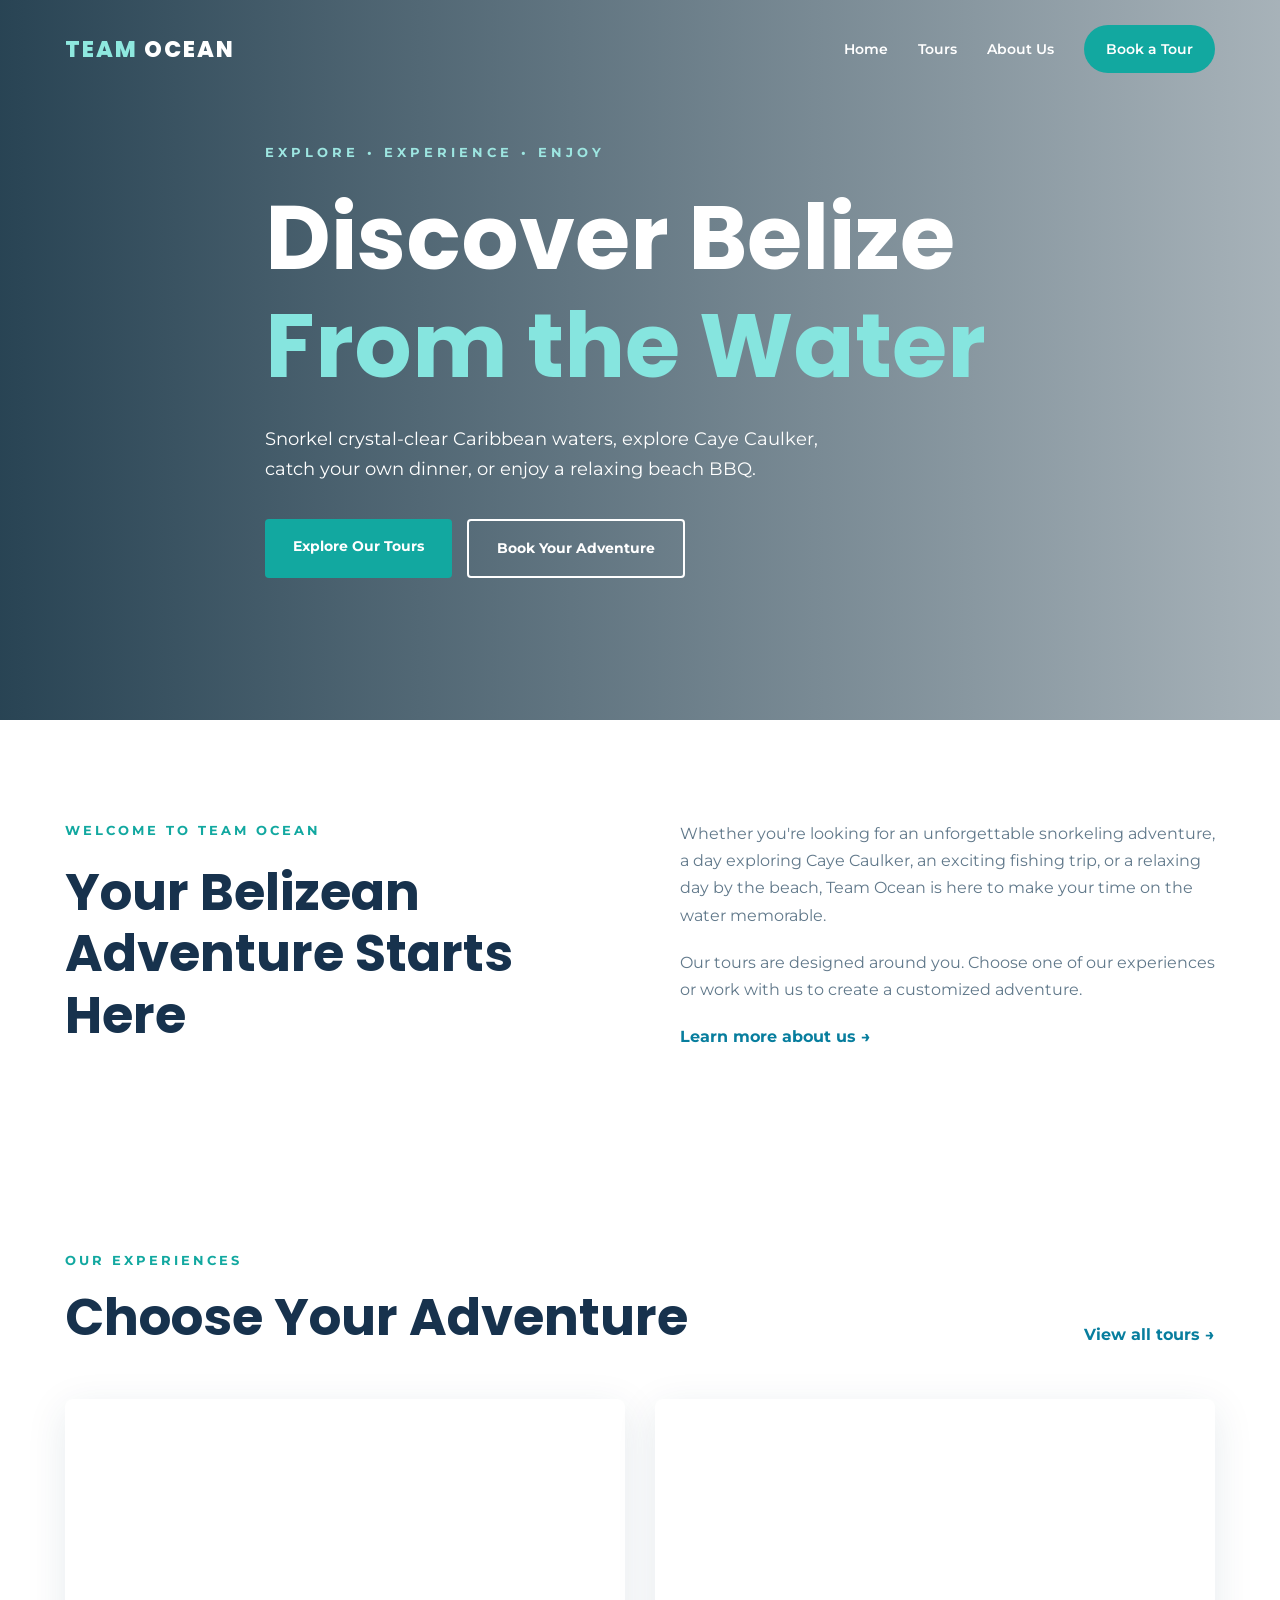
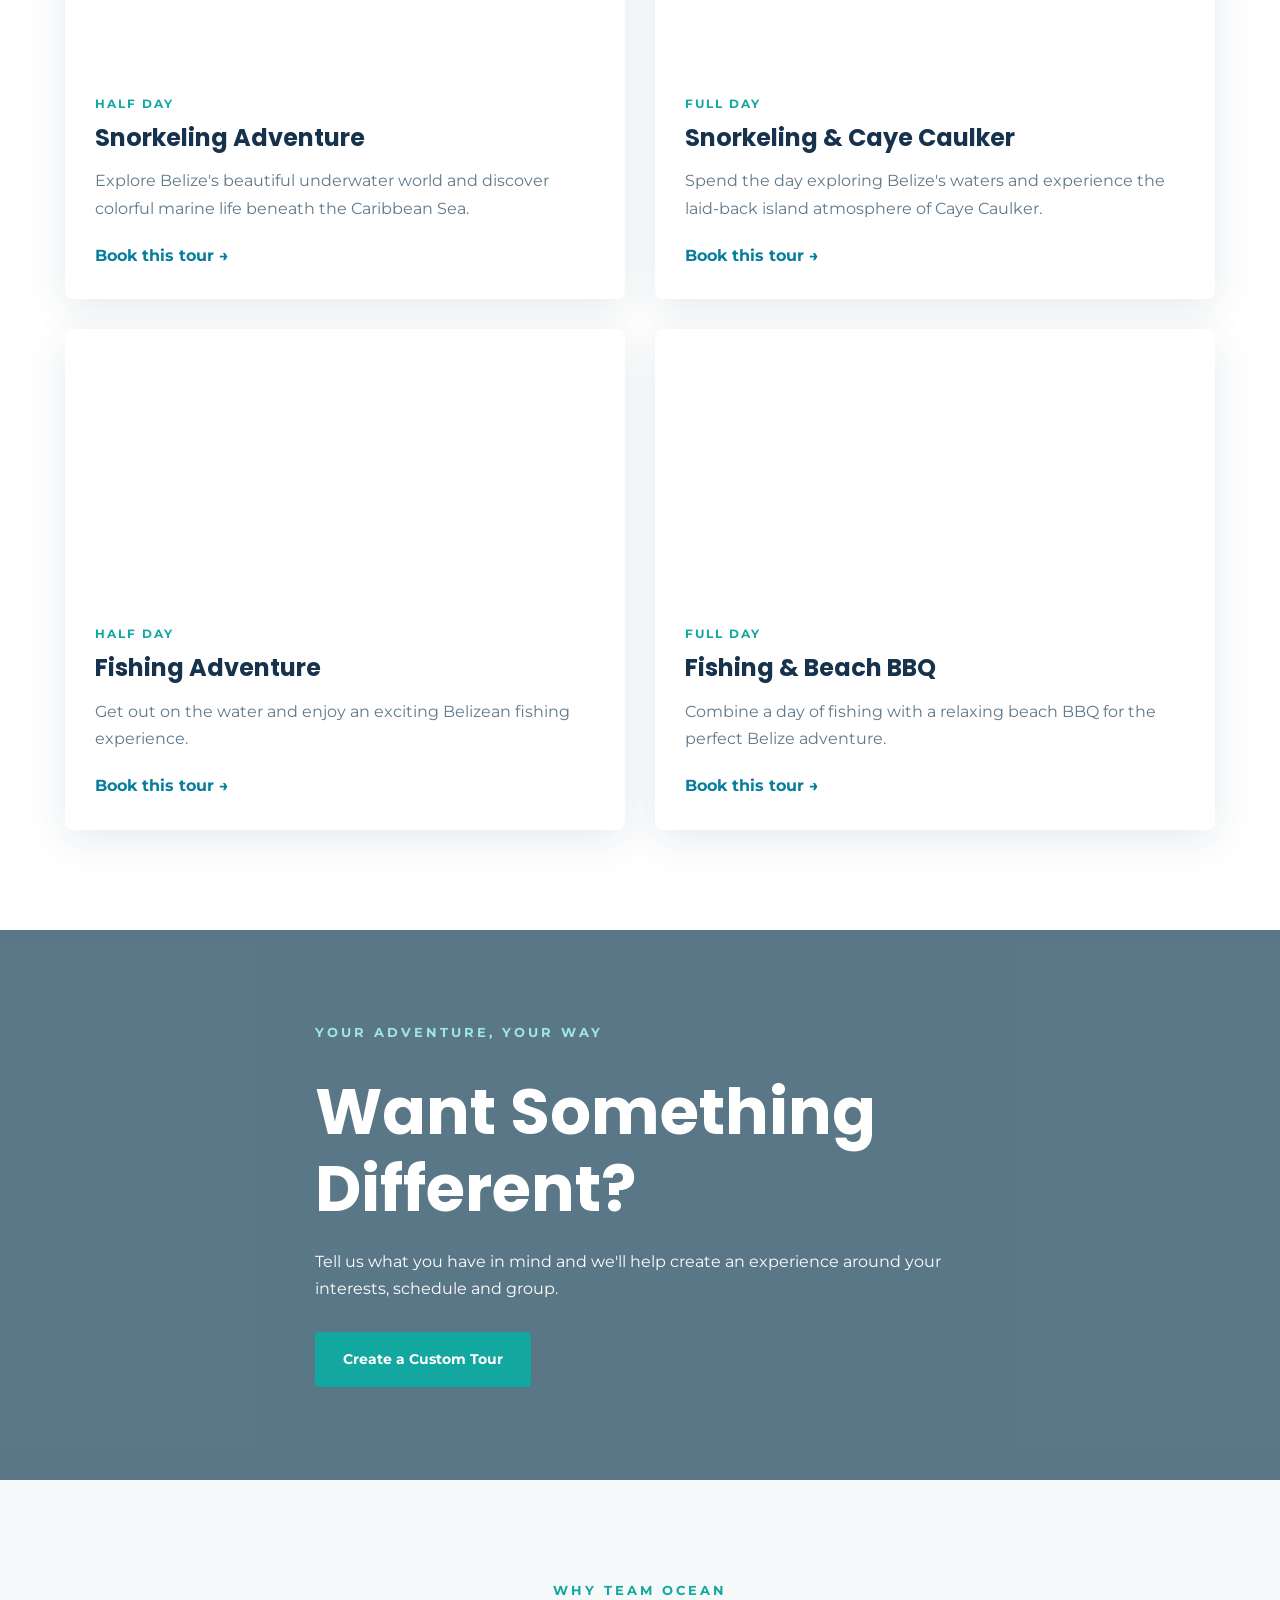
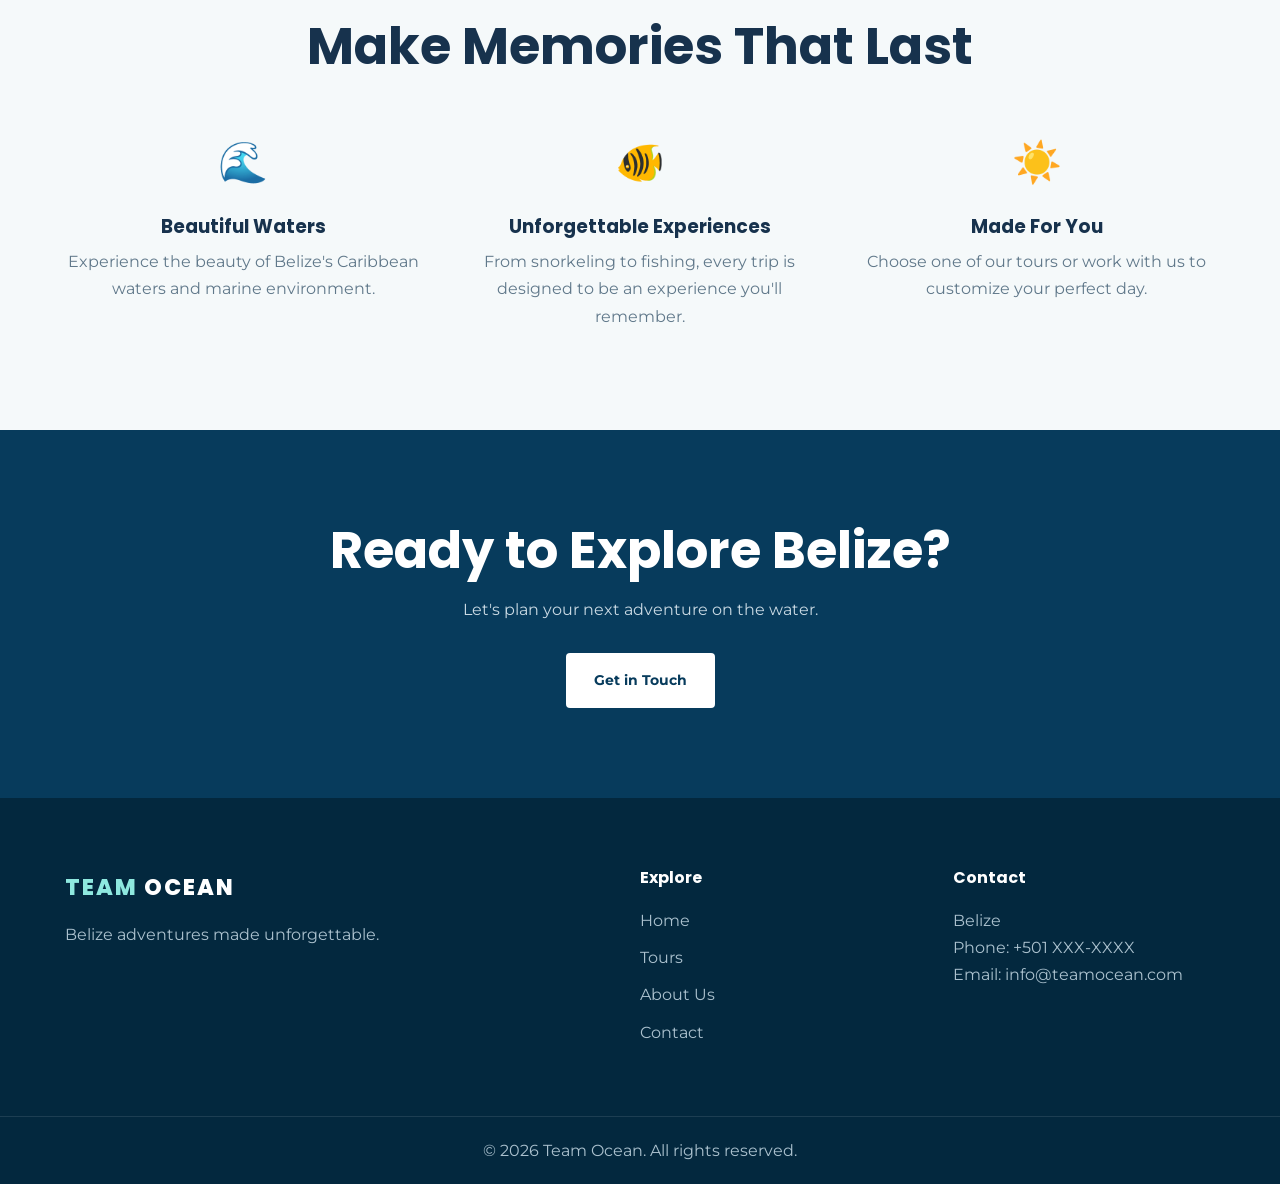
<file: index.html>
<!DOCTYPE html>
<html lang="en">
<head>
    <meta charset="UTF-8">
    <meta name="viewport" content="width=device-width, initial-scale=1.0">

    <title>Team Ocean | Belize Tours & Adventures</title>

    <meta name="description"
          content="Explore Belize with Team Ocean. Snorkeling, fishing, Caye Caulker adventures, beach BBQs and customizable tours.">

    <link rel="preconnect" href="https://fonts.googleapis.com">
    <link rel="preconnect" href="https://fonts.gstatic.com" crossorigin>

    <link href="https://fonts.googleapis.com/css2?family=Montserrat:wght@400;500;600;700&family=Poppins:wght@600;700;800&display=swap"
          rel="stylesheet">

    <link rel="stylesheet" href="css/style.css">
</head>

<body>

<!-- NAVIGATION -->
<header class="navbar">
    <div class="container nav-container">

        <a href="index.html" class="logo">
            <span>TEAM</span> OCEAN
        </a>

        <button class="menu-toggle" id="menuToggle">
            ☰
        </button>

        <nav id="navMenu">
            <a href="index.html">Home</a>
            <a href="tours.html">Tours</a>
            <a href="about.html">About Us</a>
            <a href="contact.html" class="nav-button">Book a Tour</a>
        </nav>

    </div>
</header>


<!-- HERO -->
<section class="hero">

    <div class="hero-overlay"></div>

    <div class="container hero-content">

        <p class="eyebrow">EXPLORE • EXPERIENCE • ENJOY</p>

        <h1>
            Discover Belize<br>
            <span>From the Water</span>
        </h1>

        <p class="hero-text">
            Snorkel crystal-clear Caribbean waters, explore Caye Caulker,
            catch your own dinner, or enjoy a relaxing beach BBQ.
        </p>

        <div class="hero-buttons">
            <a href="tours.html" class="btn btn-primary">
                Explore Our Tours
            </a>

            <a href="contact.html" class="btn btn-outline">
                Book Your Adventure
            </a>
        </div>

    </div>

</section>


<!-- INTRO -->
<section class="section intro">

    <div class="container intro-grid">

        <div>
            <p class="section-label">WELCOME TO TEAM OCEAN</p>

            <h2>
                Your Belizean<br>
                Adventure Starts Here
            </h2>
        </div>

        <div>
            <p>
                Whether you're looking for an unforgettable snorkeling
                adventure, a day exploring Caye Caulker, an exciting
                fishing trip, or a relaxing day by the beach, Team Ocean
                is here to make your time on the water memorable.
            </p>

            <p>
                Our tours are designed around you. Choose one of our
                experiences or work with us to create a customized
                adventure.
            </p>

            <a href="about.html" class="text-link">
                Learn more about us →
            </a>
        </div>

    </div>

</section>


<!-- TOURS -->
<section class="section tours-preview">

    <div class="container">

        <div class="section-heading">

            <div>
                <p class="section-label">OUR EXPERIENCES</p>

                <h2>
                    Choose Your Adventure
                </h2>
            </div>

            <a href="tours.html" class="text-link">
                View all tours →
            </a>

        </div>


        <div class="tour-grid">

            <!-- TOUR 1 -->
            <article class="tour-card">

                <div class="tour-image snorkeling-image"></div>

                <div class="tour-content">

                    <span class="tour-duration">
                        HALF DAY
                    </span>

                    <h3>Snorkeling Adventure</h3>

                    <p>
                        Explore Belize's beautiful underwater world
                        and discover colorful marine life beneath the
                        Caribbean Sea.
                    </p>

                    <a href="contact.html" class="card-link">
                        Book this tour →
                    </a>

                </div>

            </article>


            <!-- TOUR 2 -->
            <article class="tour-card">

                <div class="tour-image caye-image"></div>

                <div class="tour-content">

                    <span class="tour-duration">
                        FULL DAY
                    </span>

                    <h3>Snorkeling & Caye Caulker</h3>

                    <p>
                        Spend the day exploring Belize's waters and
                        experience the laid-back island atmosphere
                        of Caye Caulker.
                    </p>

                    <a href="contact.html" class="card-link">
                        Book this tour →
                    </a>

                </div>

            </article>


            <!-- TOUR 3 -->
            <article class="tour-card">

                <div class="tour-image fishing-image"></div>

                <div class="tour-content">

                    <span class="tour-duration">
                        HALF DAY
                    </span>

                    <h3>Fishing Adventure</h3>

                    <p>
                        Get out on the water and enjoy an exciting
                        Belizean fishing experience.
                    </p>

                    <a href="contact.html" class="card-link">
                        Book this tour →
                    </a>

                </div>

            </article>


            <!-- TOUR 4 -->
            <article class="tour-card">

                <div class="tour-image bbq-image"></div>

                <div class="tour-content">

                    <span class="tour-duration">
                        FULL DAY
                    </span>

                    <h3>Fishing & Beach BBQ</h3>

                    <p>
                        Combine a day of fishing with a relaxing
                        beach BBQ for the perfect Belize adventure.
                    </p>

                    <a href="contact.html" class="card-link">
                        Book this tour →
                    </a>

                </div>

            </article>

        </div>

    </div>

</section>


<!-- CUSTOM TOUR -->
<section class="custom-tour">

    <div class="custom-overlay"></div>

    <div class="container custom-content">

        <p class="section-label light">
            YOUR ADVENTURE, YOUR WAY
        </p>

        <h2>
            Want Something<br>
            Different?
        </h2>

        <p>
            Tell us what you have in mind and we'll help create
            an experience around your interests, schedule and group.
        </p>

        <a href="contact.html" class="btn btn-primary">
            Create a Custom Tour
        </a>

    </div>

</section>


<!-- WHY TEAM OCEAN -->
<section class="section why-us">

    <div class="container">

        <div class="section-heading centered">

            <p class="section-label">
                WHY TEAM OCEAN
            </p>

            <h2>
                Make Memories That Last
            </h2>

        </div>


        <div class="features-grid">

            <div class="feature">

                <div class="feature-icon">
                    🌊
                </div>

                <h3>Beautiful Waters</h3>

                <p>
                    Experience the beauty of Belize's Caribbean
                    waters and marine environment.
                </p>

            </div>


            <div class="feature">

                <div class="feature-icon">
                    🐠
                </div>

                <h3>Unforgettable Experiences</h3>

                <p>
                    From snorkeling to fishing, every trip is
                    designed to be an experience you'll remember.
                </p>

            </div>


            <div class="feature">

                <div class="feature-icon">
                    ☀️
                </div>

                <h3>Made For You</h3>

                <p>
                    Choose one of our tours or work with us to
                    customize your perfect day.
                </p>

            </div>

        </div>

    </div>

</section>


<!-- CTA -->
<section class="cta">

    <div class="container">

        <h2>
            Ready to Explore Belize?
        </h2>

        <p>
            Let's plan your next adventure on the water.
        </p>

        <a href="contact.html" class="btn btn-light">
            Get in Touch
        </a>

    </div>

</section>


<!-- FOOTER -->
<footer>

    <div class="container footer-grid">

        <div>

            <div class="logo footer-logo">
                <span>TEAM</span> OCEAN
            </div>

            <p>
                Belize adventures made unforgettable.
            </p>

        </div>


        <div>

            <h4>Explore</h4>

            <a href="index.html">Home</a>
            <a href="tours.html">Tours</a>
            <a href="about.html">About Us</a>
            <a href="contact.html">Contact</a>

        </div>


        <div>

            <h4>Contact</h4>

            <p>Belize</p>
            <p>Phone: +501 XXX-XXXX</p>
            <p>Email: info@teamocean.com</p>

        </div>

    </div>


    <div class="footer-bottom">

        <p>
            © <span id="year"></span> Team Ocean. All rights reserved.
        </p>

    </div>

</footer>


<script src="js/script.js"></script>

</body>
</html>
</file>
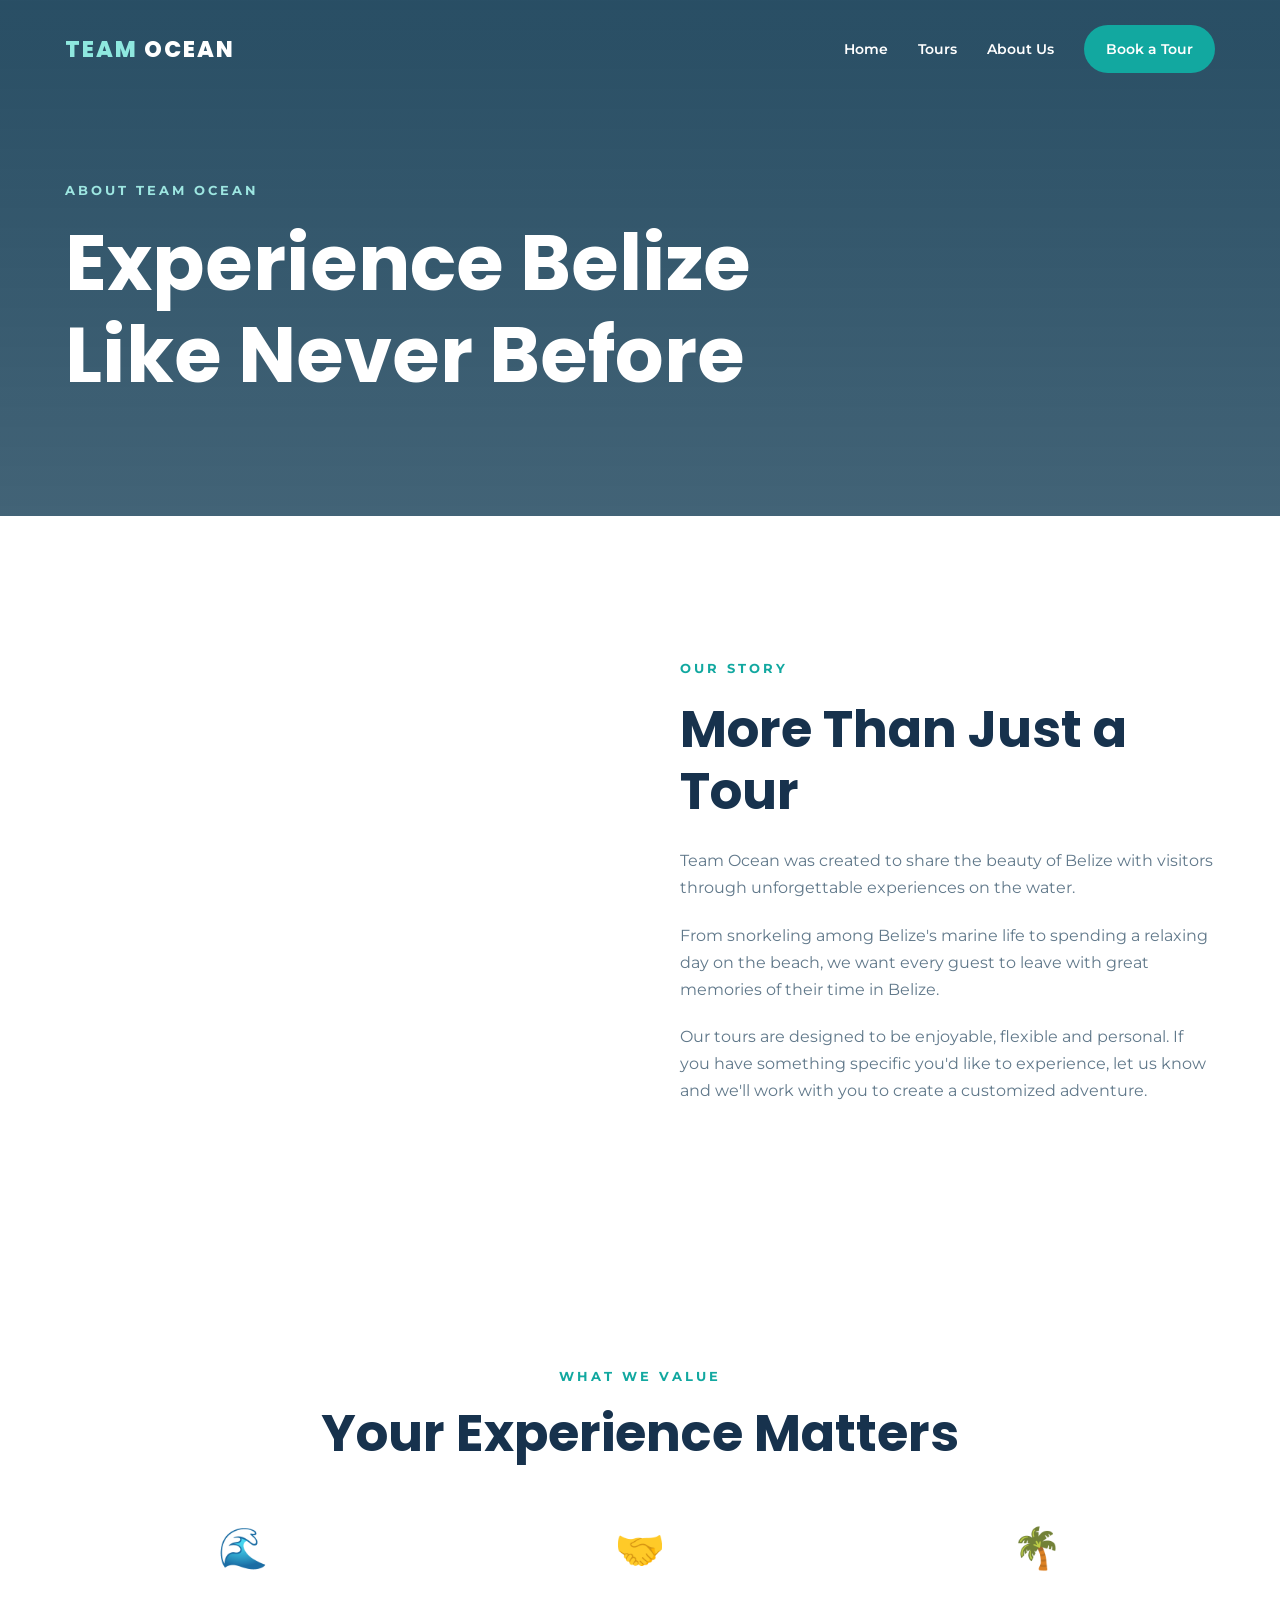
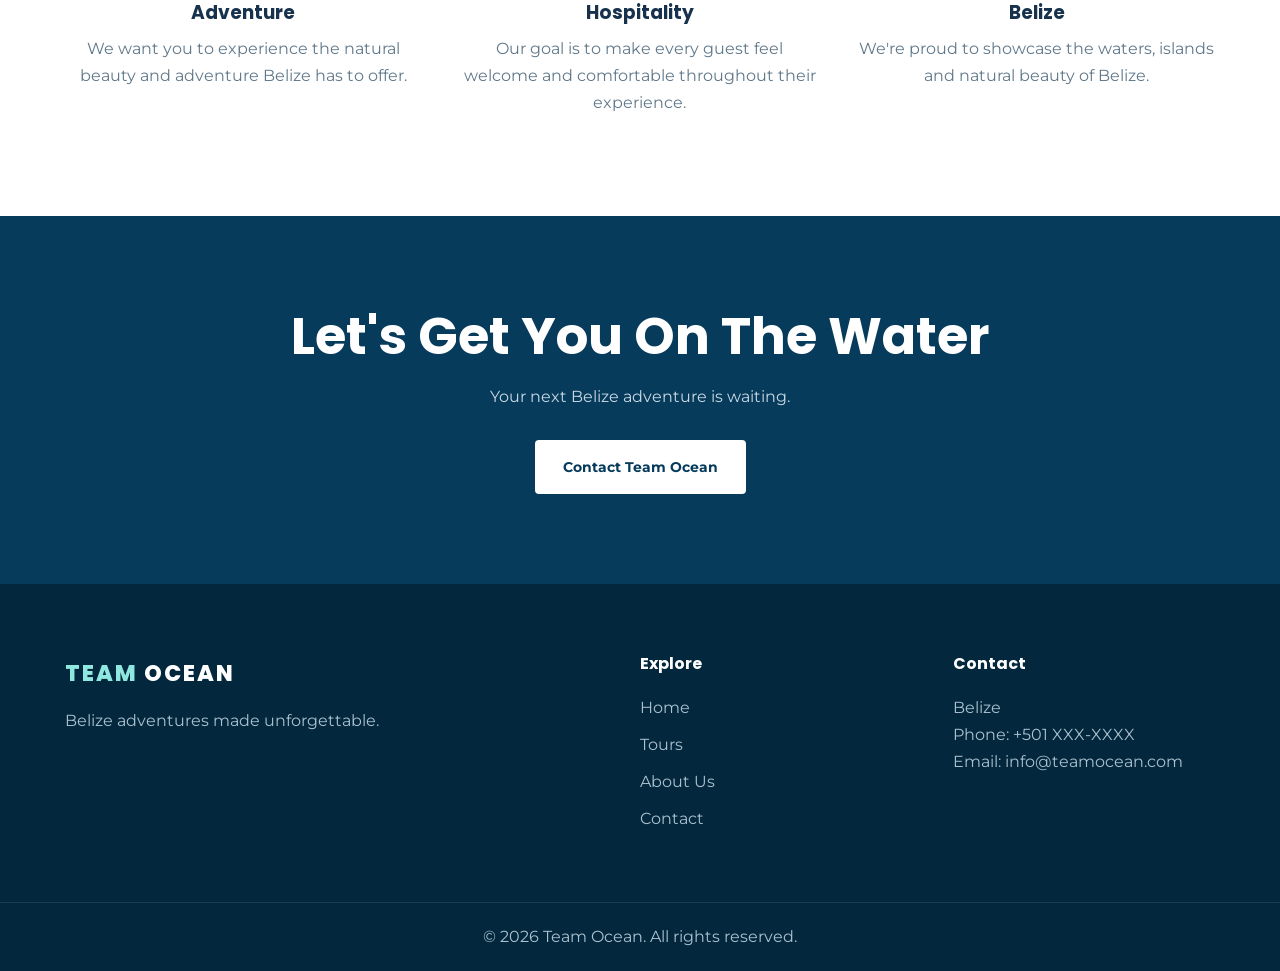
<file: about.html>
<!DOCTYPE html>
<html lang="en">

<head>

    <meta charset="UTF-8">
    <meta name="viewport" content="width=device-width, initial-scale=1.0">

    <title>About Us | Team Ocean Belize</title>

    <link rel="preconnect" href="https://fonts.googleapis.com">
    <link rel="preconnect" href="https://fonts.gstatic.com" crossorigin>

    <link href="https://fonts.googleapis.com/css2?family=Montserrat:wght@400;500;600;700&family=Poppins:wght@600;700;800&display=swap"
          rel="stylesheet">

    <link rel="stylesheet" href="css/style.css">

</head>

<body>


<header class="navbar">

    <div class="container nav-container">

        <a href="index.html" class="logo">
            <span>TEAM</span> OCEAN
        </a>

        <button class="menu-toggle" id="menuToggle">
            ☰
        </button>

        <nav id="navMenu">

            <a href="index.html">Home</a>
            <a href="tours.html">Tours</a>
            <a href="about.html">About Us</a>

            <a href="contact.html" class="nav-button">
                Book a Tour
            </a>

        </nav>

    </div>

</header>


<section class="page-hero">

    <div class="container">

        <p class="section-label light">
            ABOUT TEAM OCEAN
        </p>

        <h1>
            Experience Belize<br>
            Like Never Before
        </h1>

    </div>

</section>


<section class="section">

    <div class="container about-grid">

        <div class="about-image"></div>

        <div class="about-content">

            <p class="section-label">
                OUR STORY
            </p>

            <h2>
                More Than Just a Tour
            </h2>

            <p>
                Team Ocean was created to share the beauty of Belize
                with visitors through unforgettable experiences on
                the water.
            </p>

            <p>
                From snorkeling among Belize's marine life to spending
                a relaxing day on the beach, we want every guest to
                leave with great memories of their time in Belize.
            </p>

            <p>
                Our tours are designed to be enjoyable, flexible and
                personal. If you have something specific you'd like
                to experience, let us know and we'll work with you
                to create a customized adventure.
            </p>

        </div>

    </div>

</section>


<section class="section values">

    <div class="container">

        <div class="section-heading centered">

            <p class="section-label">
                WHAT WE VALUE
            </p>

            <h2>
                Your Experience Matters
            </h2>

        </div>


        <div class="features-grid">

            <div class="feature">

                <div class="feature-icon">
                    🌊
                </div>

                <h3>
                    Adventure
                </h3>

                <p>
                    We want you to experience the natural beauty
                    and adventure Belize has to offer.
                </p>

            </div>


            <div class="feature">

                <div class="feature-icon">
                    🤝
                </div>

                <h3>
                    Hospitality
                </h3>

                <p>
                    Our goal is to make every guest feel welcome
                    and comfortable throughout their experience.
                </p>

            </div>


            <div class="feature">

                <div class="feature-icon">
                    🌴
                </div>

                <h3>
                    Belize
                </h3>

                <p>
                    We're proud to showcase the waters, islands
                    and natural beauty of Belize.
                </p>

            </div>

        </div>

    </div>

</section>


<section class="cta">

    <div class="container">

        <h2>
            Let's Get You On The Water
        </h2>

        <p>
            Your next Belize adventure is waiting.
        </p>

        <a href="contact.html" class="btn btn-light">
            Contact Team Ocean
        </a>

    </div>

</section>


<footer>

    <div class="container footer-grid">

        <div>

            <div class="logo footer-logo">
                <span>TEAM</span> OCEAN
            </div>

            <p>
                Belize adventures made unforgettable.
            </p>

        </div>


        <div>

            <h4>Explore</h4>

            <a href="index.html">Home</a>
            <a href="tours.html">Tours</a>
            <a href="about.html">About Us</a>
            <a href="contact.html">Contact</a>

        </div>


        <div>

            <h4>Contact</h4>

            <p>Belize</p>
            <p>Phone: +501 XXX-XXXX</p>
            <p>Email: info@teamocean.com</p>

        </div>

    </div>


    <div class="footer-bottom">

        <p>
            © <span id="year"></span> Team Ocean.
            All rights reserved.
        </p>

    </div>

</footer>


<script src="js/script.js"></script>

</body>
</html>
</file>
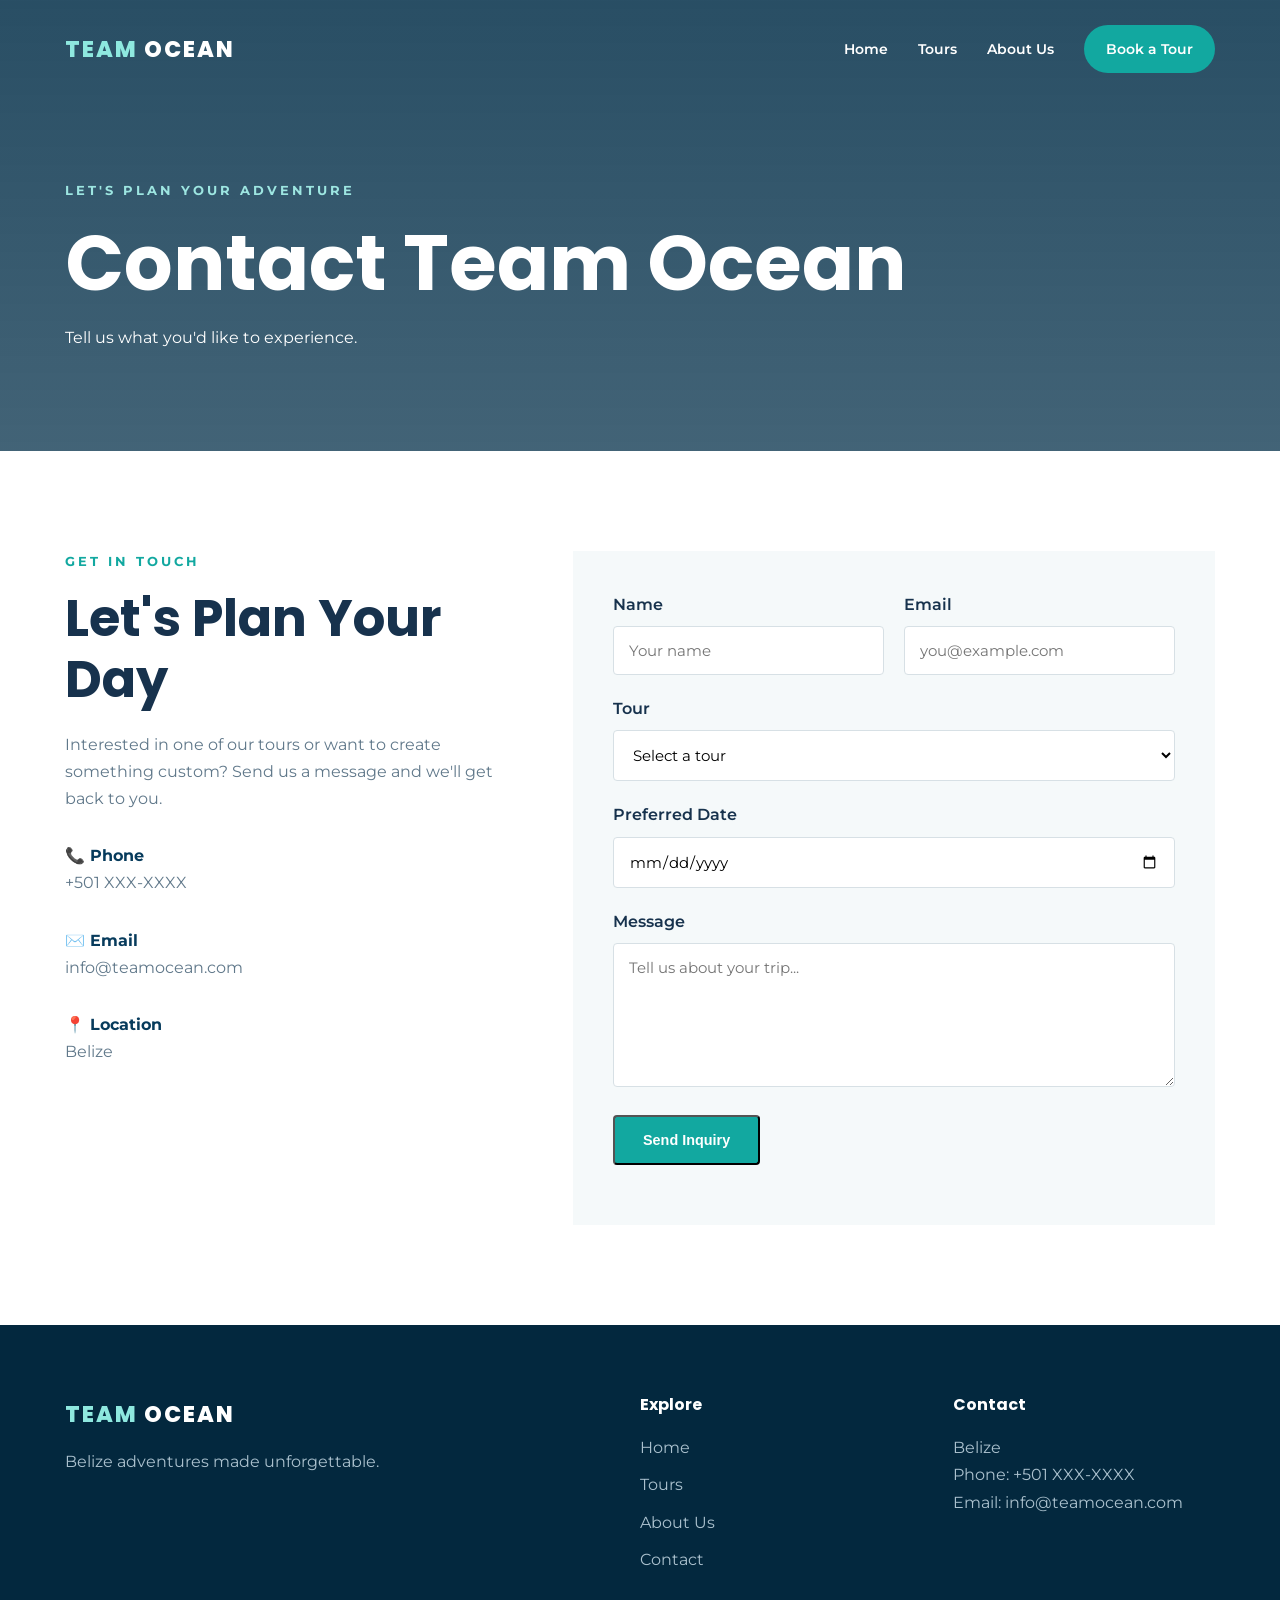
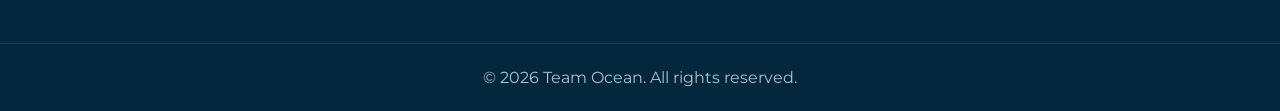
<file: contact.html>
<!DOCTYPE html>
<html lang="en">

<head>

    <meta charset="UTF-8">
    <meta name="viewport" content="width=device-width, initial-scale=1.0">

    <title>Contact | Team Ocean Belize</title>

    <link rel="preconnect" href="https://fonts.googleapis.com">
    <link rel="preconnect" href="https://fonts.gstatic.com" crossorigin>

    <link href="https://fonts.googleapis.com/css2?family=Montserrat:wght@400;500;600;700&family=Poppins:wght@600;700;800&display=swap"
          rel="stylesheet">

    <link rel="stylesheet" href="css/style.css">

</head>

<body>


<header class="navbar">

    <div class="container nav-container">

        <a href="index.html" class="logo">
            <span>TEAM</span> OCEAN
        </a>

        <button class="menu-toggle" id="menuToggle">
            ☰
        </button>

        <nav id="navMenu">

            <a href="index.html">Home</a>
            <a href="tours.html">Tours</a>
            <a href="about.html">About Us</a>

            <a href="contact.html" class="nav-button">
                Book a Tour
            </a>

        </nav>

    </div>

</header>


<section class="page-hero">

    <div class="container">

        <p class="section-label light">
            LET'S PLAN YOUR ADVENTURE
        </p>

        <h1>
            Contact Team Ocean
        </h1>

        <p>
            Tell us what you'd like to experience.
        </p>

    </div>

</section>


<section class="section">

    <div class="container contact-grid">


        <!-- CONTACT INFORMATION -->

        <div class="contact-info">

            <p class="section-label">
                GET IN TOUCH
            </p>

            <h2>
                Let's Plan Your Day
            </h2>

            <p>
                Interested in one of our tours or want to create
                something custom? Send us a message and we'll get
                back to you.
            </p>


            <div class="contact-detail">

                <strong>📞 Phone</strong>

                <p>
                    +501 XXX-XXXX
                </p>

            </div>


            <div class="contact-detail">

                <strong>✉️ Email</strong>

                <p>
                    info@teamocean.com
                </p>

            </div>


            <div class="contact-detail">

                <strong>📍 Location</strong>

                <p>
                    Belize
                </p>

            </div>

        </div>


        <!-- FORM -->

        <div class="contact-form-container">

            <form id="contactForm">

                <div class="form-row">

                    <div class="form-group">

                        <label for="name">
                            Name
                        </label>

                        <input
                            type="text"
                            id="name"
                            name="name"
                            placeholder="Your name"
                            required
                        >

                    </div>


                    <div class="form-group">

                        <label for="email">
                            Email
                        </label>

                        <input
                            type="email"
                            id="email"
                            name="email"
                            placeholder="you@example.com"
                            required
                        >

                    </div>

                </div>


                <div class="form-group">

                    <label for="tour">
                        Tour
                    </label>

                    <select id="tour" name="tour">

                        <option value="">
                            Select a tour
                        </option>

                        <option value="half-snorkeling">
                            Half Day Snorkeling
                        </option>

                        <option value="caye-caulker">
                            Full Day Snorkeling & Caye Caulker
                        </option>

                        <option value="half-fishing">
                            Half Day Fishing
                        </option>

                        <option value="fishing-bbq">
                            Full Day Fishing & Beach BBQ
                        </option>

                        <option value="custom">
                            Customizable Tour
                        </option>

                    </select>

                </div>


                <div class="form-group">

                    <label for="date">
                        Preferred Date
                    </label>

                    <input
                        type="date"
                        id="date"
                        name="date"
                    >

                </div>


                <div class="form-group">

                    <label for="message">
                        Message
                    </label>

                    <textarea
                        id="message"
                        name="message"
                        rows="6"
                        placeholder="Tell us about your trip..."
                    ></textarea>

                </div>


                <button
                    type="submit"
                    class="btn btn-primary"
                >
                    Send Inquiry
                </button>

                <p
                    id="formMessage"
                    class="form-message"
                ></p>

            </form>

        </div>

    </div>

</section>


<footer>

    <div class="container footer-grid">

        <div>

            <div class="logo footer-logo">
                <span>TEAM</span> OCEAN
            </div>

            <p>
                Belize adventures made unforgettable.
            </p>

        </div>


        <div>

            <h4>Explore</h4>

            <a href="index.html">Home</a>
            <a href="tours.html">Tours</a>
            <a href="about.html">About Us</a>
            <a href="contact.html">Contact</a>

        </div>


        <div>

            <h4>Contact</h4>

            <p>Belize</p>
            <p>Phone: +501 XXX-XXXX</p>
            <p>Email: info@teamocean.com</p>

        </div>

    </div>


    <div class="footer-bottom">

        <p>
            © <span id="year"></span> Team Ocean.
            All rights reserved.
        </p>

    </div>

</footer>


<script src="js/script.js"></script>

</body>
</html>
</file>
<file: css/style.css>
/* =========================
   RESET
========================= */

* {
    margin: 0;
    padding: 0;
    box-sizing: border-box;
}

html {
    scroll-behavior: smooth;
}

body {
    font-family: "Montserrat", sans-serif;
    color: #17324d;
    background: #ffffff;
    line-height: 1.7;
}

img {
    max-width: 100%;
}

a {
    text-decoration: none;
    color: inherit;
}


/* =========================
   VARIABLES
========================= */

:root {

    --navy: #073b5c;

    --deep-blue: #062f49;

    --ocean: #087e9e;

    --turquoise: #12a8a0;

    --sand: #f4e7ce;

    --white: #ffffff;

    --light: #f5f9fa;

    --text: #17324d;

    --muted: #60788a;

}


/* =========================
   GENERAL
========================= */

.container {
    width: min(1150px, 90%);
    margin: auto;
}

.section {
    padding: 100px 0;
}

.section-label {
    color: var(--turquoise);
    font-size: 0.8rem;
    font-weight: 700;
    letter-spacing: 3px;
    margin-bottom: 15px;
}

.section-label.light {
    color: #9de6e1;
}

h1,
h2,
h3,
h4 {
    font-family: "Poppins", sans-serif;
    line-height: 1.2;
}

h2 {
    font-size: clamp(2rem, 4vw, 3.3rem);
}

p {
    color: var(--muted);
}


/* =========================
   NAVBAR
========================= */

.navbar {
    position: absolute;
    top: 0;
    left: 0;
    width: 100%;
    z-index: 100;
    padding: 25px 0;
    color: white;
}

.nav-container {
    display: flex;
    align-items: center;
    justify-content: space-between;
}

.logo {
    font-family: "Poppins", sans-serif;
    font-size: 1.4rem;
    font-weight: 800;
    letter-spacing: 2px;
}

.logo span {
    color: #8ee8df;
}

nav {
    display: flex;
    align-items: center;
    gap: 30px;
}

nav a {
    font-size: 0.9rem;
    font-weight: 600;
    transition: 0.3s;
}

nav a:hover {
    color: #8ee8df;
}

.nav-button {
    padding: 12px 22px;
    background: var(--turquoise);
    border-radius: 30px;
}

.nav-button:hover {
    color: white;
    background: var(--ocean);
}

.menu-toggle {
    display: none;
    border: none;
    background: transparent;
    color: white;
    font-size: 1.8rem;
    cursor: pointer;
}


/* =========================
   BUTTONS
========================= */

.btn {
    display: inline-block;
    padding: 15px 28px;
    border-radius: 4px;
    font-weight: 700;
    font-size: 0.9rem;
    transition: 0.3s;
}

.btn-primary {
    background: var(--turquoise);
    color: white;
}

.btn-primary:hover {
    background: var(--ocean);
    transform: translateY(-2px);
}

.btn-outline {
    border: 2px solid white;
    color: white;
}

.btn-outline:hover {
    background: white;
    color: var(--navy);
}

.btn-light {
    background: white;
    color: var(--navy);
}

.btn-light:hover {
    transform: translateY(-2px);
}


/* =========================
   HERO
========================= */

.hero {
    min-height: 720px;

    background-image:
        url("https://images.unsplash.com/photo-1544551763-46a013bb70d5?auto=format&fit=crop&w=2000&q=80");

    background-size: cover;
    background-position: center;

    position: relative;

    display: flex;
    align-items: center;

    color: white;
}

.hero-overlay {
    position: absolute;
    inset: 0;

    background:
        linear-gradient(
            90deg,
            rgba(3, 35, 54, 0.85),
            rgba(3, 35, 54, 0.35)
        );
}

.hero-content {
    position: relative;
    z-index: 2;
    max-width: 750px;
}

.eyebrow {
    color: #9de6e1;
    font-weight: 700;
    letter-spacing: 4px;
    font-size: 0.8rem;
    margin-bottom: 20px;
}

.hero h1 {
    font-size: clamp(3rem, 7vw, 6rem);
    margin-bottom: 25px;
}

.hero h1 span {
    color: #86e5df;
}

.hero-text {
    color: white;
    max-width: 600px;
    font-size: 1.1rem;
    margin-bottom: 35px;
}

.hero-buttons {
    display: flex;
    gap: 15px;
    flex-wrap: wrap;
}


/* =========================
   INTRO
========================= */

.intro-grid {
    display: grid;
    grid-template-columns: 1fr 1fr;
    gap: 80px;
    align-items: start;
}

.intro p {
    margin-bottom: 20px;
}

.text-link {
    color: var(--ocean);
    font-weight: 700;
}


/* =========================
   SECTION HEADING
========================= */

.section-heading {
    display: flex;
    justify-content: space-between;
    align-items: end;
    margin-bottom: 50px;
}

.section-heading.centered {
    display: block;
    text-align: center;
}


/* =========================
   TOUR CARDS
========================= */

.tour-grid {
    display: grid;
    grid-template-columns: repeat(2, 1fr);
    gap: 30px;
}

.tour-card {
    background: white;
    border-radius: 8px;
    overflow: hidden;
    box-shadow: 0 10px 40px rgba(7, 59, 92, 0.1);
}

.tour-image {
    height: 260px;
    background-size: cover;
    background-position: center;
}

.snorkeling-image {
    background-image:
        url("https://images.unsplash.com/photo-1544550285-f813152fb2fd?auto=format&fit=crop&w=1200&q=80");
}

.caye-image {
    background-image:
        url("https://images.unsplash.com/photo-1580137189272-c9379f8864fd?auto=format&fit=crop&w=1200&q=80");
}

.fishing-image {
    background-image:
        url("https://images.unsplash.com/photo-1510130387422-82bed34b37e9?auto=format&fit=crop&w=1200&q=80");
}

.bbq-image {
    background-image:
        url("https://images.unsplash.com/photo-1529193591184-b1d58069ecdd?auto=format&fit=crop&w=1200&q=80");
}

.tour-content {
    padding: 30px;
}

.tour-content h3 {
    font-size: 1.5rem;
    margin: 8px 0 15px;
}

.tour-content p {
    margin-bottom: 20px;
}

.tour-duration {
    color: var(--turquoise);
    font-size: 0.75rem;
    font-weight: 700;
    letter-spacing: 2px;
}

.card-link {
    color: var(--ocean);
    font-weight: 700;
}


/* =========================
   CUSTOM TOUR
========================= */

.custom-tour {
    min-height: 550px;

    background-image:
        url("https://images.unsplash.com/photo-1507525428034-b723cf961d3e?auto=format&fit=crop&w=2000&q=80");

    background-size: cover;
    background-position: center;

    position: relative;

    display: flex;
    align-items: center;

    color: white;
}

.custom-overlay {
    position: absolute;
    inset: 0;
    background: rgba(3, 47, 73, 0.65);
}

.custom-content {
    position: relative;
    z-index: 2;
    max-width: 650px;
}

.custom-content h2 {
    font-size: clamp(2.5rem, 5vw, 4.5rem);
    margin-bottom: 20px;
}

.custom-content p {
    color: white;
    margin-bottom: 30px;
}


/* =========================
   FEATURES
========================= */

.why-us {
    background: var(--light);
}

.features-grid {
    display: grid;
    grid-template-columns: repeat(3, 1fr);
    gap: 40px;
    margin-top: 50px;
}

.feature {
    text-align: center;
}

.feature-icon {
    font-size: 2.5rem;
    margin-bottom: 20px;
}

.feature h3 {
    margin-bottom: 10px;
}


/* =========================
   CTA
========================= */

.cta {
    background: var(--navy);
    color: white;
    padding: 90px 0;
    text-align: center;
}

.cta h2 {
    margin-bottom: 15px;
}

.cta p {
    color: #c9d9e3;
    margin-bottom: 30px;
}


/* =========================
   PAGE HERO
========================= */

.page-hero {
    padding: 180px 0 100px;

    background:
        linear-gradient(
            rgba(3, 47, 73, 0.85),
            rgba(3, 47, 73, 0.75)
        ),
        url("https://images.unsplash.com/photo-1500530855697-b586d89ba3ee?auto=format&fit=crop&w=2000&q=80");

    background-size: cover;
    background-position: center;

    color: white;
}

.page-hero h1 {
    font-size: clamp(3rem, 6vw, 5rem);
    margin-bottom: 15px;
}

.page-hero p {
    color: white;
}


/* =========================
   LARGE TOUR CARDS
========================= */

.tour-list {
    display: flex;
    flex-direction: column;
    gap: 60px;
}

.large-tour-card {
    display: grid;
    grid-template-columns: 1fr 1fr;
    background: var(--light);
    overflow: hidden;
}

.large-tour-card.reverse .large-tour-image {
    order: 2;
}

.large-tour-image {
    min-height: 450px;
    background-size: cover;
    background-position: center;
}

.large-tour-content {
    padding: 60px;
    display: flex;
    justify-content: center;
    flex-direction: column;
}

.large-tour-content h2 {
    margin: 10px 0 20px;
}

.large-tour-content p {
    margin-bottom: 20px;
}

.large-tour-content .btn {
    align-self: flex-start;
}


/* =========================
   CUSTOM TOUR CARD
========================= */

.custom-tour-card {
    padding: 70px;
    background:
        linear-gradient(
            120deg,
            var(--navy),
            var(--ocean)
        );
    color: white;
}

.custom-tour-card h2 {
    margin: 10px 0 20px;
}

.custom-tour-card p {
    color: white;
    max-width: 650px;
    margin-bottom: 30px;
}


/* =========================
   ABOUT
========================= */

.about-grid {
    display: grid;
    grid-template-columns: 1fr 1fr;
    gap: 80px;
    align-items: center;
}

.about-image {
    min-height: 550px;

    background:
        url("https://images.unsplash.com/photo-1500534623283-312aade485b7?auto=format&fit=crop&w=1200&q=80");

    background-size: cover;
    background-position: center;
}

.about-content h2 {
    margin-bottom: 25px;
}

.about-content p {
    margin-bottom: 20px;
}


/* =========================
   CONTACT
========================= */

.contact-grid {
    display: grid;
    grid-template-columns: 0.8fr 1.2fr;
    gap: 80px;
}

.contact-info h2 {
    margin-bottom: 20px;
}

.contact-detail {
    margin-top: 30px;
}

.contact-detail strong {
    color: var(--navy);
}

.contact-form-container {
    background: var(--light);
    padding: 40px;
}

.form-row {
    display: grid;
    grid-template-columns: 1fr 1fr;
    gap: 20px;
}

.form-group {
    margin-bottom: 20px;
}

.form-group label {
    display: block;
    margin-bottom: 8px;
    font-weight: 600;
}

input,
select,
textarea {
    width: 100%;
    padding: 14px 15px;
    border: 1px solid #d7e0e5;
    border-radius: 4px;
    font-family: inherit;
    font-size: 0.95rem;
    background: white;
}

textarea {
    resize: vertical;
}

input:focus,
select:focus,
textarea:focus {
    outline: none;
    border-color: var(--turquoise);
}

.form-message {
    margin-top: 20px;
    font-weight: 600;
}


/* =========================
   FOOTER
========================= */

footer {
    background: #03283e;
    color: white;
    padding-top: 70px;
}

.footer-grid {
    display: grid;
    grid-template-columns: 2fr 1fr 1fr;
    gap: 50px;
    padding-bottom: 60px;
}

.footer-logo {
    margin-bottom: 15px;
}

footer p {
    color: #abc1ce;
}

footer h4 {
    margin-bottom: 20px;
}

footer a {
    display: block;
    color: #abc1ce;
    margin-bottom: 10px;
}

footer a:hover {
    color: white;
}

.footer-bottom {
    border-top: 1px solid rgba(255,255,255,0.1);
    padding: 20px 0;
    text-align: center;
}


/* =========================
   MOBILE
========================= */

@media (max-width: 800px) {

    .section {
        padding: 70px 0;
    }

    .menu-toggle {
        display: block;
    }

    nav {
        display: none;

        position: absolute;
        top: 80px;
        left: 5%;
        right: 5%;

        padding: 25px;

        flex-direction: column;
        align-items: stretch;

        background: var(--navy);
        border-radius: 8px;
    }

    nav.active {
        display: flex;
    }

    nav a {
        padding: 10px 0;
    }

    .hero {
        min-height: 650px;
    }

    .hero h1 {
        font-size: 3.2rem;
    }

    .intro-grid,
    .about-grid,
    .contact-grid {
        grid-template-columns: 1fr;
        gap: 40px;
    }

    .tour-grid {
        grid-template-columns: 1fr;
    }

    .features-grid {
        grid-template-columns: 1fr;
    }

    .section-heading {
        display: block;
    }

    .section-heading .text-link {
        display: inline-block;
        margin-top: 15px;
    }

    .large-tour-card {
        grid-template-columns: 1fr;
    }

    .large-tour-card.reverse .large-tour-image {
        order: 0;
    }

    .large-tour-image {
        min-height: 300px;
    }

    .large-tour-content {
        padding: 35px;
    }

    .custom-tour-card {
        padding: 40px;
    }

    .form-row {
        grid-template-columns: 1fr;
        gap: 0;
    }

    .footer-grid {
        grid-template-columns: 1fr;
        gap: 35px;
    }

}
</file>
